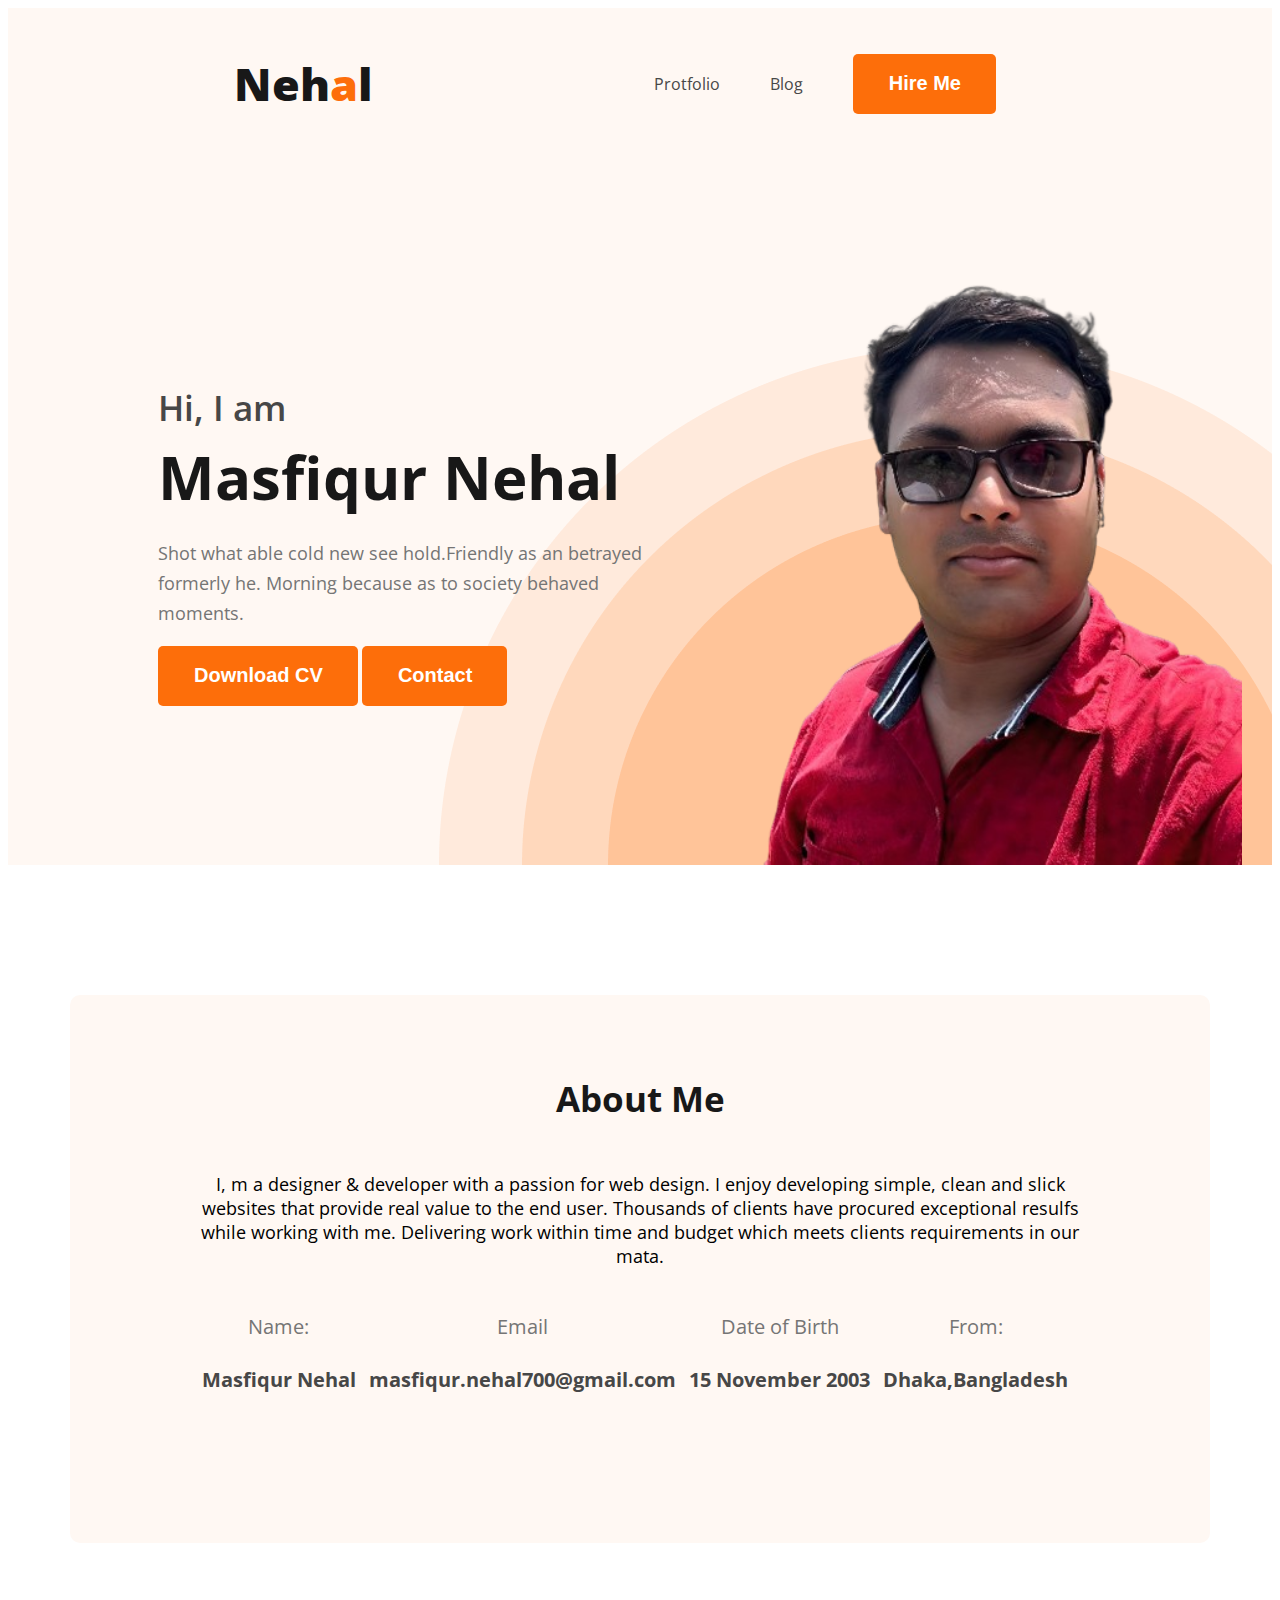
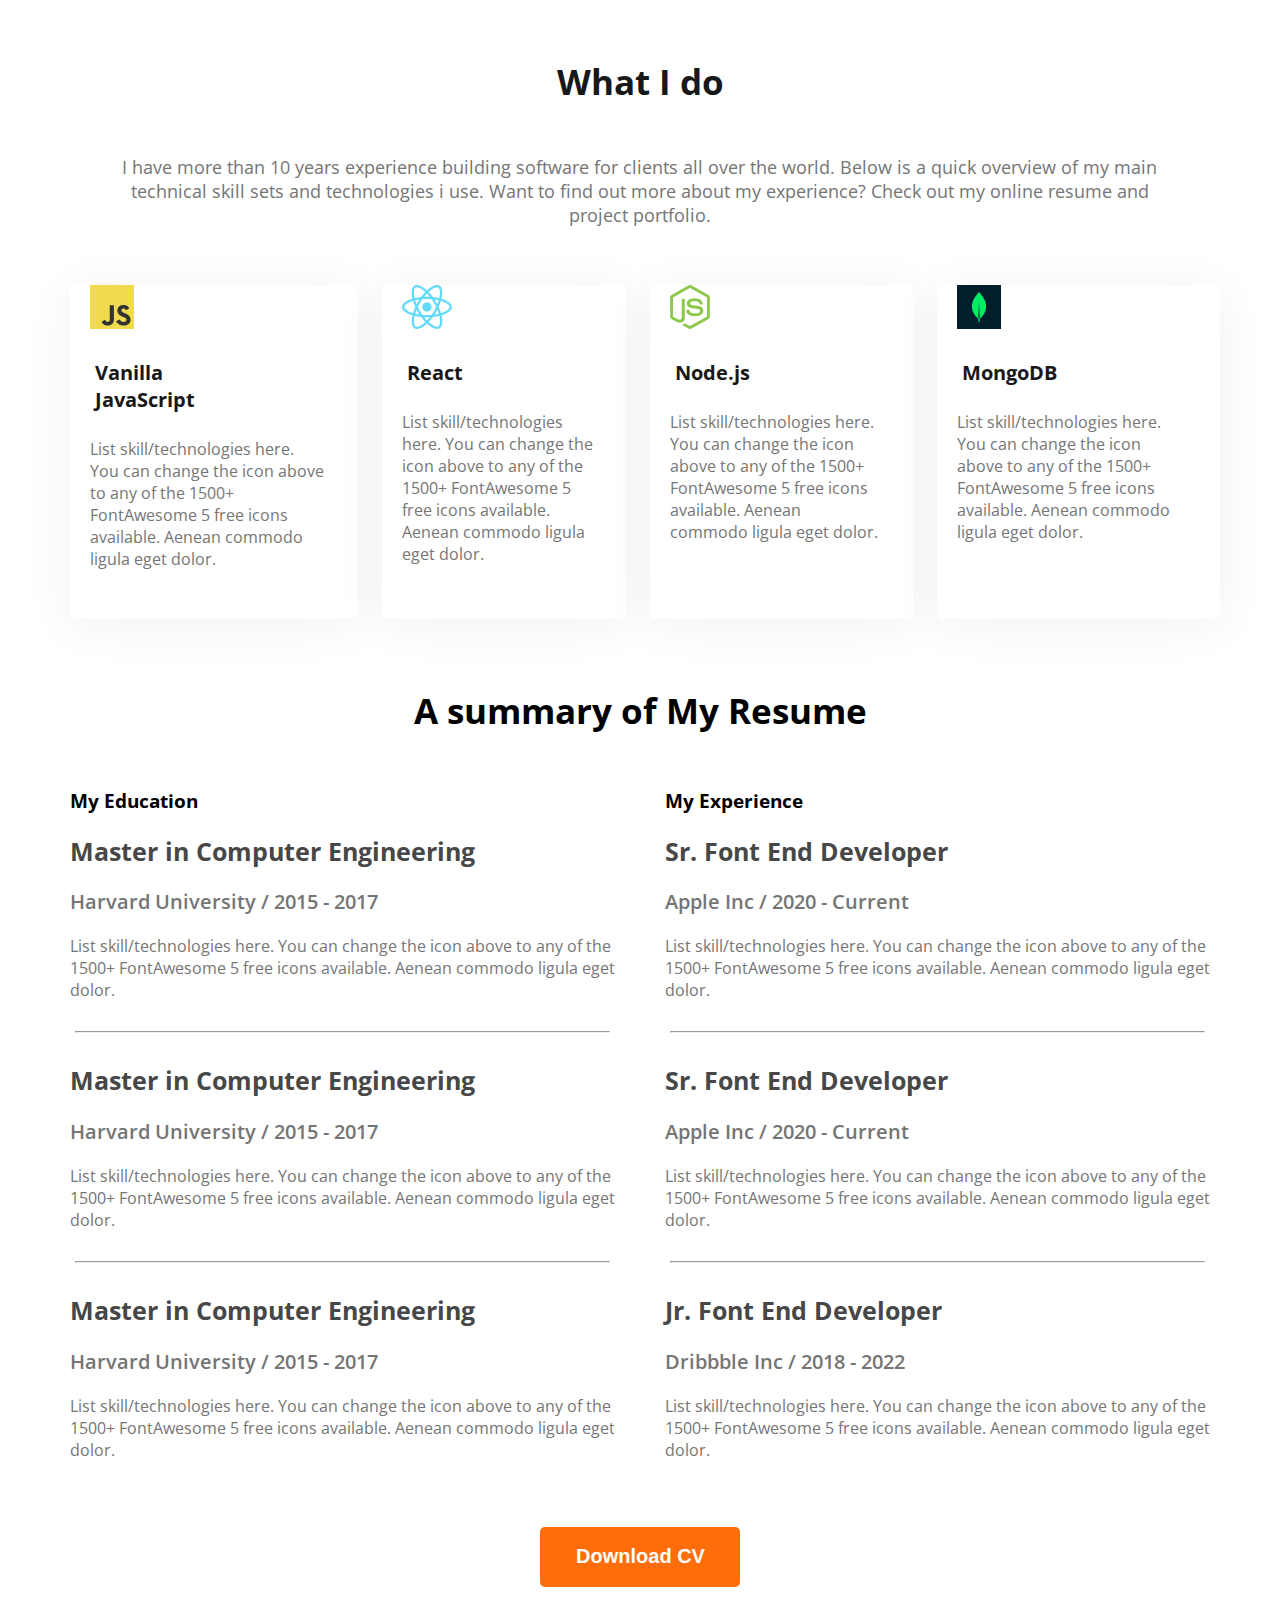
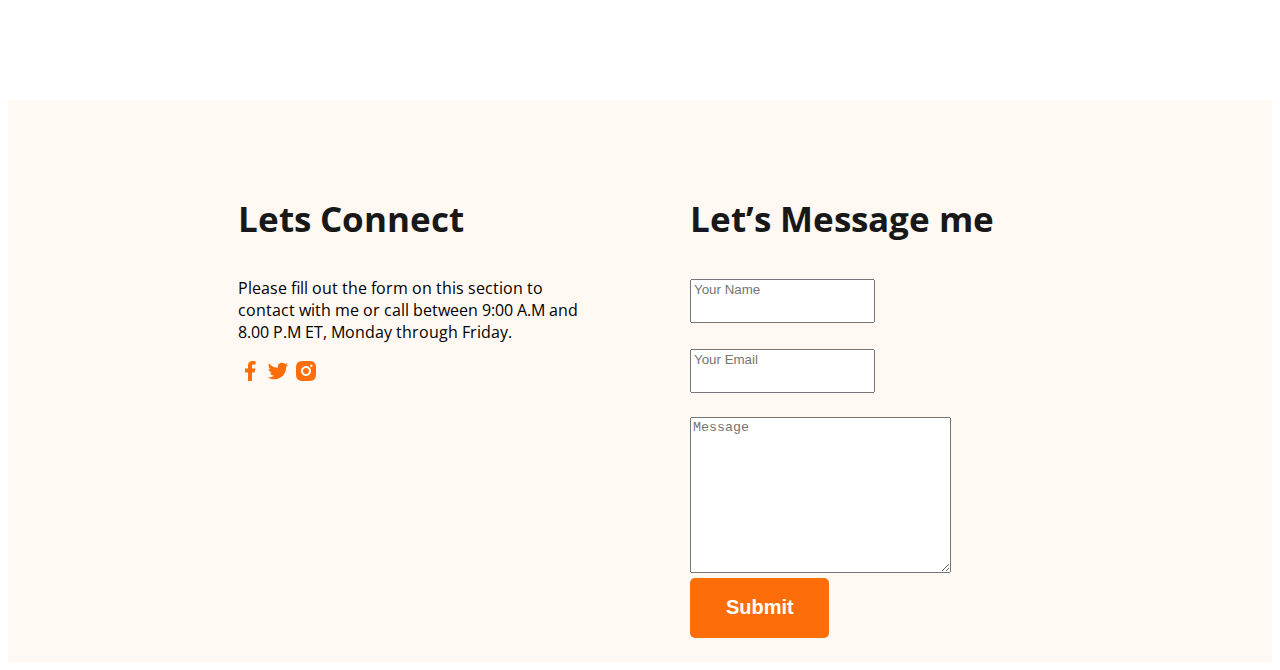
<file: index.html>
<!DOCTYPE html>
<html lang="en">

<head>
    <meta charset="UTF-8">
    <meta name="viewport" content="width=device-width, initial-scale=1.0">
    <meta http-equiv='cache-control' content='no-cache'>
    <meta http-equiv='expires' content='0'>
    <meta http-equiv='pragma' content='no-cache'>
    <title>Web Developer Protfolio</title>
    <link rel="preconnect" href="https://fonts.googleapis.com">
    <link rel="preconnect" href="https://fonts.gstatic.com" crossorigin>
    <link href="https://fonts.googleapis.com/css2?family=Open+Sans:wght@400;800&display=swap" rel="stylesheet">
    <link rel="stylesheet" href="styles/protfolio.css">
</head>

<body>
    <header class="header">
        <nav>
            <h3 class="nav-title">Neh<span class="text-primary">a</span>l</h3>
            <ul>
                <li><a href="">Protfolio</a></li>
                <li><a href="">Blog</a></li>
                <li><button class="btn-primary">Hire Me</button></li>
            </ul>
        </nav>
        <div class="banner">
            <div class="banner-content">
                <h3 class="banner-greeting">Hi, I am</h3>
                <h1 class="banner-title">Masfiqur Nehal</h1>
                <p class="banner-description">Shot what able cold new see hold.Friendly as an betrayed formerly he.
                    Morning because as to society behaved moments.</p>
                <button class="btn-primary">Download CV</button>
                <button class="btn-primary">Contact</button>
            </div>
            <img class="profile-pic" src="picture/nehal web picture.png" alt="Nehal's picture">
        </div>
    </header>
    <main>
        <section class="about">
            <h3 class="section-title">About Me</h3>
            <p class="section-description">I, m a designer & developer with a passion for web design. I enjoy developing
                simple, clean and slick websites that provide real value to the end user. Thousands of clients have
                procured exceptional resulfs while working with me. Delivering work within time and budget which meets
                clients requirements in our mata.</p>
            <div class="about-info-container">
                <!-- .about-info*4>h4.info-title+p.info-descriptio -->
                <div class="about-info">
                    <h4 class="info-title">Name:</h4>
                    <p class="info-description">Masfiqur Nehal</p>
                </div>
                <div class="about-info">
                    <h4 class="info-title">Email</h4>
                    <p class="info-description">masfiqur.nehal700@gmail.com</p>
                </div>
                <div class="about-info">
                    <h4 class="info-title">Date of Birth</h4>
                    <p class="info-description">15 November 2003</p>
                </div>
                <div class="about-info">
                    <h4 class="info-title">From:</h4>
                    <p class="info-description">Dhaka,Bangladesh</p>
                </div>

            </div>
        </section>

        <!-- what I do section start -->
        <section>
            <h3 class="section-title">What I do</h3>
            <p id="what-I-Do-Description" class="section-description">I have more than 10 years experience building
                software for clients all over the world. Below is a quick overview of my main technical skill sets and
                technologies i use. Want to find out more about my experience? Check out my online resume and project
                portfolio.</p>

            <div class="skills-container">
                <!-- .skill*4>img+h3.skill-title+p.skill-description -->
                <div class="skill">
                    <img src="picture/icons/js.png" alt="Java Script image">
                    <h3 class="skill-title">Vanilla JavaScript</h3>
                    <p class="skill-description">List skill/technologies here. You can change the icon above to any of
                        the 1500+ FontAwesome 5 free icons available. Aenean commodo ligula eget dolor.</p>
                </div>
                <div class="skill">
                    <img src="picture/icons/react.png" alt="react image">
                    <h3 class="skill-title">React</h3>
                    <p class="skill-description">List skill/technologies here. You can change the icon above to any of
                        the 1500+ FontAwesome 5 free icons available. Aenean commodo ligula eget dolor.</p>
                </div>
                <div class="skill">
                    <img src="picture/icons/nodejs.png" alt="Node.js image">
                    <h3 class="skill-title">Node.js</h3>
                    <p class="skill-description">List skill/technologies here. You can change the icon above to any of
                        the 1500+ FontAwesome 5 free icons available. Aenean commodo ligula eget dolor.</p>
                </div>
                <div class="skill">
                    <img src="picture/icons/mongo.png" alt="MongoDB image">
                    <h3 class="skill-title">MongoDB</h3>
                    <p class="skill-description">List skill/technologies here. You can change the icon above to any of
                        the 1500+ FontAwesome 5 free icons available. Aenean commodo ligula eget dolor.</p>
                </div>
            </div>
        </section>
        <!-- Resume section -->
        <section>
            <h3 class="section">A summary of My Resume</h3>
            <div class="resume-container">
                <div class="resume-column">
                    <h3 class="resume-column-title">My Education</h3>
                    <!-- .resume-order*3>h2.resume-degree+h3.resume-institute+p.resume-description -->
                    <div class="resume-order">
                        <h2 class="resume-degree">Master in Computer Engineering</h2>
                        <h3 class="resume-institute">Harvard University / 2015 - 2017</h3>
                        <p class="resume-description">List skill/technologies here. You can change the icon above
                            to any of the 1500+ FontAwesome 5 free icons available. Aenean commodo ligula eget dolor.
                        </p>
                    </div>
                    <hr>
                    <div class="resume-order">
                        <h2 class="resume-degree">Master in Computer Engineering</h2>
                        <h3 class="resume-institute">Harvard University / 2015 - 2017</h3>
                        <p class="resume-description">List skill/technologies here. You can change the icon above
                            to any of the 1500+ FontAwesome 5 free icons available. Aenean commodo ligula eget dolor.
                        </p>
                    </div>
                    <hr>
                    <div class="resume-order">
                        <h2 class="resume-degree">Master in Computer Engineering</h2>
                        <h3 class="resume-institute">Harvard University / 2015 - 2017</h3>
                        <p class="resume-description">List skill/technologies here. You can change the icon above
                            to any of the 1500+ FontAwesome 5 free icons available. Aenean commodo ligula eget dolor.
                        </p>
                    </div>
                </div>
                <div class="resume-column">
                    <h3 class="resume-column-title">My Experience</h3>
                    <div class="resume-order">
                        <h2 class="resume-degree">Sr. Font End Developer</h2>
                        <h3 class="resume-institute">Apple Inc / 2020 - Current</h3>
                        <p class="resume-description">List skill/technologies here. You can change the icon above
                            to any of the 1500+ FontAwesome 5 free icons available. Aenean commodo ligula eget dolor.
                        </p>
                    </div>
                    <hr>
                    <div class="resume-order">
                        <h2 class="resume-degree">Sr. Font End Developer</h2>
                        <h3 class="resume-institute">Apple Inc / 2020 - Current</h3>
                        <p class="resume-description">List skill/technologies here. You can change the icon above
                            to any of the 1500+ FontAwesome 5 free icons available. Aenean commodo ligula eget dolor.
                        </p>
                    </div>
                    <hr>
                    <div class="resume-order">
                        <h2 class="resume-degree">Jr. Font End Developer</h2>
                        <h3 class="resume-institute">Dribbble Inc / 2018 - 2022</h3>
                        <p class="resume-description">List skill/technologies here. You can change the icon above
                            to any of the 1500+ FontAwesome 5 free icons available. Aenean commodo ligula eget dolor.
                        </p>
                    </div>
                </div>
            </div>
            <!-- <button id="Download-cv-btn" class="btn-primary">Download CV</button> -->
            <div class="download-cv">
                <button class="btn-primary">Download CV</button>
            </div>
        </section>
    </main>

    <footer>
        <div class="footer-column">
            <h3 class="footer-title">Lets Connect</h3>
            <p class="footer-description">Please fill out the form on this section to contact with me or call between
                9:00 A.M and 8.00 P.M ET, Monday through Friday.</p>
            <div class="footer-link">
                <a href="https://www.facebook.com/"><img src="picture/icons/facebook.png" alt="Facebook"></a>
                <a href="https://twitter.com/"><img src="picture/icons/twitter.png" alt="twitter"></a>
                <a href="https://www.instagram.com/"><img src="picture/icons/insta.png" alt="Instagram"></a>
            </div>
        </div>
        <div class="footer-column">
            <h3 class="footer-title">Let’s Message me</h3>

           <form action="">
            <input type="text" placeholder="Your Name"> 
            <br>
            <input type="email" name="" id="" placeholder="Your Email">
            <br>
            <textarea name="" id="" cols="30" rows="10" placeholder="Message"></textarea>
            <br>
            <input class="btn-primary" type="button" value="Submit">
           </form>
        </div>
    </footer>

</body>

</html>
</file>
<file: styles/protfolio.css>
/*Common shared style */
body {
    font-family: 'Open Sans', sans-serif;
}

.text-primary {
    color: #FD6E0A;
}

.btn-primary {
    border-radius: 5px;
    background: #FD6E0A;
    border: 0;
    font-size: 20px;
    font-weight: 700;
    color: white;
    padding: 18px 35px 19px 36px;
}

/* nav related styles */
nav {
    display: flex;
    align-items: center;
    justify-content: space-between;
    margin: 0 226px;
}


.nav-title {
    color: var(--Dark-01, #181818);
    font-size: 45px;
    font-style: normal;
    font-weight: 800;
}

nav>ul {
    display: flex;
    align-items: center;
}

nav li {
    list-style: none;
    margin-right: 50px;

}

nav a {
    text-decoration: none;
    color: #474747;
}

/* header related style*/
.header {
    background-color: #FFF8F3;
    background-image: url('../picture/header_bg.png');
    background-repeat: no-repeat;
    background-position: bottom right;
    margin-bottom: 130px;
}

.banner {
    padding: 30px 30px 0px 150px;
    display: flex;
    align-items: center;
    justify-content: space-between;
}

.banner-content {
    max-width: 500px;
}

.banner .profile-pic {
    width: 584px;
    height: 676px;
    flex-shrink: 0;
}

.banner-greeting {
    color: #474747;
    font-size: 35px;
    font-weight: 600;
    margin-bottom: 0;
}

.banner-title {
    color: #181818;
    font-size: 60px;
    font-weight: 700;
    margin-top: 5px;
    margin-bottom: 20px;
}

.banner-description {
    margin-top: 0;
    color: #757575;
    font-size: 18px;
    font-weight: 400;
    line-height: 30px;
}

/* main section styles */
main {
    max-width: 1140px;
    margin: 0 auto;
}

/* about section styles */
.about {
    padding: 0 130px 130px 130px;
    border-radius: 10px;
    background-color: #FFF8F3;
    margin-top: 0px;
    /* margin-left: 230px; */
    /* margin-right: 230px; */
}

.section-title {
    color: #181818;
    text-align: center;
    font-size: 35px;
    font-weight: 700;
}

.section-description {
    text-align: center;
    font-size: 18px;
    font-weight: 400;
}

.about-info-container {
    display: flex;
    justify-content: space-around;
}

.about-info {
    text-align: center;
    font-size: 20px;
    padding: 0 10px 0 0;

}

.info-title {
    color: #757575;
    font-weight: 400;
}

.info-description {
    color: #474747;
    font-weight: 700;
}

.section-title {
    padding-top: 80px;
    padding-bottom: 15px;
}

#what-I-Do-Description {
    padding-bottom: 40px;
    color: #757575;
    text-align: center;
    font-size: 18px;
    font-weight: 400;
    padding-left: 45px;
    padding-right: 46px;
}

/* Skills releted styles */
.skills-container {
    display: flex;
    gap: 24px;
}

.skill {
    padding: 0 33px 33px 20px;

    border-radius: 5px;
    background: #FFF;
    box-shadow: 0px 6px 50px 0px rgba(0, 0, 0, 0.06);
}

.skill-title {
    color: #181818;
    font-size: 20px;
    font-weight: 700;
    padding: 5px 130px 5px 5px;
}

.skill-description {
    color: #757575;
    font-size: 16px;
    font-weight: 400;
}

/* Reseme section */
.section {
    text-align: center;
    padding-top: 33px;
    font-size: 35px;
    font-weight: 700;
}

.resume-container {
    display: flex;
    gap: 50px;
}

.resume-degree {
    color: #474747;
    font-size: 25px;
    font-weight: 700;
}

.resume-institute {
    color: #757575;
    font-size: 20px;
    font-weight: 600;
}

.resume-description {
    color: #757575;
    font-size: 16px;
    font-weight: 400;
}

.resume-container hr {
    margin: 30px 5px;
}

.download-cv {
    text-align: center;
    margin-top: 50px;
    margin-bottom: 113px;
}

/* footer style */

footer {
    display: flex;
    background: #FFF8F3;
    padding-top: 60px;
    padding-left: 230px;
    padding-right: 230px;
    margin-top: 0;
    gap: 100px;
}

.footer-column{
    width: 50%;
}

.footer-title {
    color: #181818;
    font-size: 35px;
    font-weight: 700;
}

form input{
    margin-bottom: 24px;
    padding-bottom: 24px;
}
</file>
